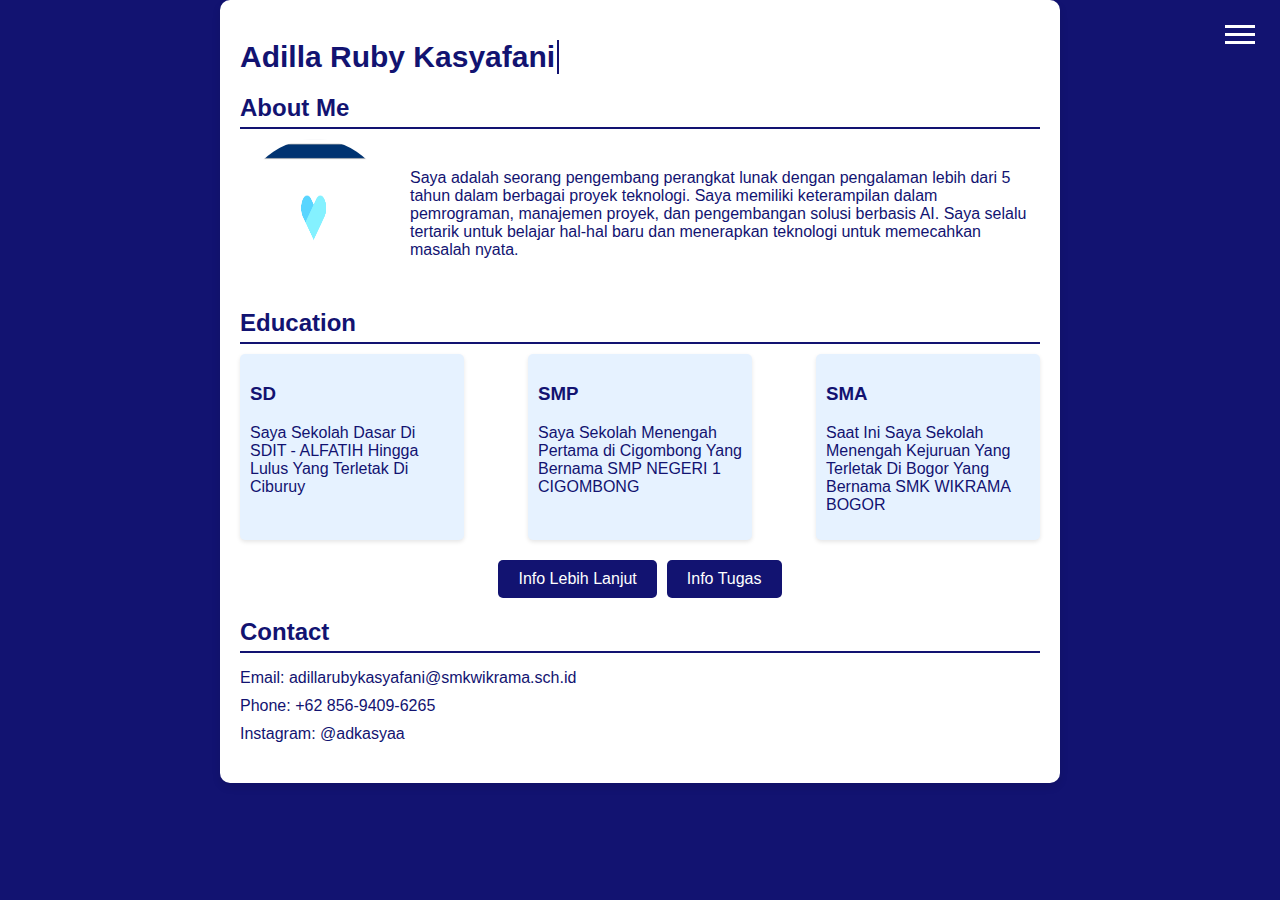
<file: About.html>
<!DOCTYPE html>
<html lang="en">
<head>
    <meta charset="UTF-8">
    <meta name="viewport" content="width=device-width, initial-scale=1.0">
    <title>Contact Form</title>
    <link rel="stylesheet" href="/HALAMAN ABOUT/About.css">
</head>
<body>
    <div class="burger" onclick="toggleMenu()">
        <div></div>
        <div></div>
        <div></div>
    </div>

    <nav class="navbar" id="navbar">
        <a href=""></a>
        <a href="/HALAMAN UTAMA/utama.html">Home</a>
        <a href="/HALAMAN WEBSITE/website.html">Website</a>
        <a href="/HALAMAN SERTIFIKAT/sertifikat.html">Sertifikat</a>
        <a href="#contact">Contact</a>
    </nav>
    
    <div class="container">
        <h1>Adilla Ruby Kasyafani</h1>
        <div class="section">
            <h2>About Me</h2>
            <div class="about-container">
                <img src="/HALAMAN WEBSITE/FirstLove.png" alt="Foto Saya">
                <p>Saya adalah seorang pengembang perangkat lunak dengan pengalaman lebih dari 5 tahun dalam berbagai proyek teknologi. Saya memiliki keterampilan dalam pemrograman, manajemen proyek, dan pengembangan solusi berbasis AI. Saya selalu tertarik untuk belajar hal-hal baru dan menerapkan teknologi untuk memecahkan masalah nyata.</p>
            </div>
        </div>

        <div class="section">
            <h2>Education</h2>
            <div class="education">
                <div class="card">
                    <h3>SD</h3>
                    <p>Saya Sekolah Dasar Di SDIT - ALFATIH Hingga Lulus Yang Terletak Di Ciburuy</p>
                </div>
                <div class="card">
                    <h3>SMP</h3>
                    <p> Saya Sekolah Menengah Pertama di Cigombong Yang Bernama SMP NEGERI 1 CIGOMBONG</p>
                </div>
                <div class="card">
                    <h3>SMA</h3>
                    <p> Saat Ini Saya Sekolah Menengah Kejuruan Yang Terletak Di Bogor Yang Bernama SMK WIKRAMA BOGOR </p>
                </div>
            </div>
            <div class="button-group">
                <button class="more-info-btn" onclick="location.href='/HALAMAN ABOUT/Halaman Button/button.html'">Info Lebih Lanjut</button>
                <button class="info-tugas-btn" onclick="location.href='/HALAMAN ABOUT/Halaman Tugas/tugas.html'">Info Tugas</button>
            </div>
        </div>

        <div class="section" id="contact">
            <h2>Contact</h2>
            <ul class="contact-info">
                <li>Email: <a href="mailto:adilla@example.com">adillarubykasyafani@smkwikrama.sch.id</a></li>
                <li>Phone: <a href="https://wa.me/6285694096265">+62 856-9409-6265</a></li>
                <li>Instagram: <a href="https://www.instagram.com/invites/contact/?igsh=1sueg2glp1cgd&utm_content=ogdo9fn">@adkasyaa</a></li>
            </ul>
        </div>
    </div>

    <script src="/HALAMAN ABOUT/About.js"></script>
</body>
</html>
</file>
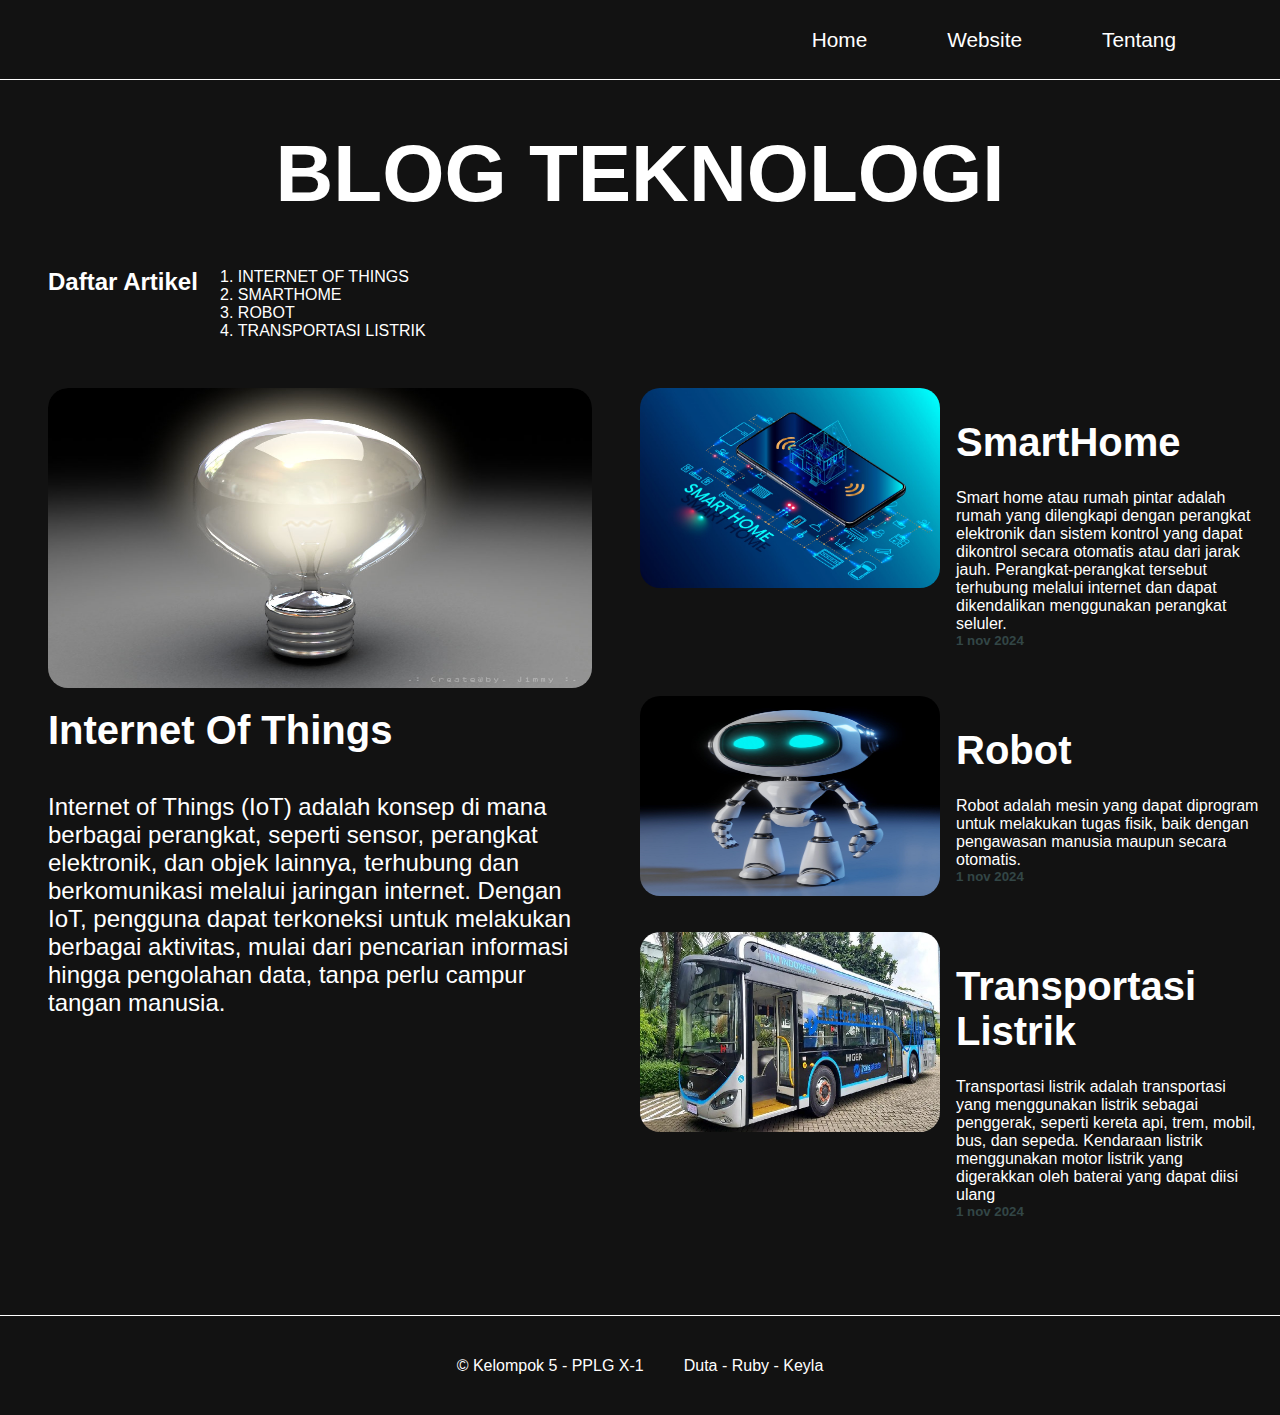
<file: Fprojek.html>
<!DOCTYPE html>
<html lang="en">
<head>
    <meta charset="UTF-8">
    <meta name="viewport" content="width=device-width, initial-scale=1.0">
    <title>Blog Teknologi</title>

    <!-- CSS -->
    <link rel="stylesheet" href="Fprojek.css">

</head>
<body>

<!-- Header -->
    <header>
        <nav class="navbar">

            <ul>
                <li><a href="/HALAMAN UTAMA/utama.html">Home</a></li>
                <li><a href="/HALAMAN WEBSITE/website.html">Website</a></li>
                <li><a href="#">Tentang</a></li>
            </ul>
        </nav>

        <div class="judul">
            <h1>BLOG TEKNOLOGI</h1>
        </div>

        <div class="daftar-artikel">
            <h1>Daftar Artikel</h1>
            <ol>
                <li><a href="#blog1">INTERNET OF THINGS</a></li>
                <li><a href="#blog2">SMARTHOME</a></li>
                <li><a href="#blog3">ROBOT</a></li>
                <li><a href="#blog4">TRANSPORTASI LISTRIK</a></li>
            </ol>
        </div>
    </header>
<!-- end of header -->

<!-- main section -->
    <main>
        <section  class="blog">

            <article class="artikel-kiri">
                <img src="/HALAMAN WEBSITE/First Projek/Fprojek1.jpg" alt="gambar">
                <h1 id="blog1" class="judul-artikel">Internet Of Things</h1>
                <div class="isi-artikel">
                    <p>Internet of Things (IoT) adalah konsep di mana berbagai perangkat, seperti sensor, perangkat elektronik, dan objek lainnya, terhubung dan berkomunikasi melalui jaringan internet. Dengan IoT, pengguna dapat terkoneksi untuk melakukan berbagai aktivitas, mulai dari pencarian informasi hingga pengolahan data, tanpa perlu campur tangan manusia.</p>
                </div>
                <h5>1 NOV 2024</h5>

            </article>
            <article class="artikel-kanan">

                <!-- side artikel 1 -->
                 <div id="blog2" class="flex1">

                    <div class="gambar-artikel">
                        <img src="/HALAMAN WEBSITE/First Projek/Fprojek2.jpg" alt="smarthome">
                    </div>
                    <div class="artikel-info">
                        <h1 class="judul-artikel judul-kanan">SmartHome</h1>
                        <p>Smart home atau rumah pintar adalah rumah yang dilengkapi dengan perangkat elektronik dan sistem kontrol yang dapat dikontrol secara otomatis atau dari jarak jauh. Perangkat-perangkat tersebut terhubung melalui internet dan dapat dikendalikan menggunakan perangkat seluler.</p>
                        <h5>1 nov 2024</h5>
                    </div>

                 </div>

                 <!-- side artikel 2 -->
                  <div id="blog3" class="flex1">

                    <div class="gambar-artikel">
                          <img src="/HALAMAN WEBSITE/First Projek/Fprojek3.jpg" alt="robot">
                    </div>
                    <div class="artikel-info">
                        <h1 class="judul-artikel judul-kanan">Robot</h1>
                        <p>Robot adalah mesin yang dapat diprogram untuk melakukan tugas fisik, baik dengan pengawasan manusia maupun secara otomatis.</p>
                        <h5>1 nov 2024</h5>
                    </div>

                  </div>

                  <!-- side artikel 3 -->
                   <div id="blog4" class="flex1">
                        <div class="gambar-artikel">
                            <img src="/HALAMAN WEBSITE/First Projek/Fprojek4.jpeg" alt="trasnportasiElektrik">
                        </div>
                        <div class="artikel-info">
                            <h1 class="judul-artikel judul-kanan">Transportasi Listrik</h1>
                            <p>Transportasi listrik adalah transportasi yang menggunakan listrik sebagai penggerak, seperti kereta api, trem, mobil, bus, dan sepeda. Kendaraan listrik menggunakan motor listrik yang digerakkan oleh baterai yang dapat diisi ulang</p>
                            <h5>1 nov 2024</h5>
                        </div>
                   </div>

            </article>
        </section>
    </main>
<!-- end of main section -->


<!-- footer -->
<footer>
    <p>&copy;  Kelompok 5 - PPLG X-1</p>

    <p>Duta - Ruby - Keyla</p>
</footer>
</body>
</html>
</file>
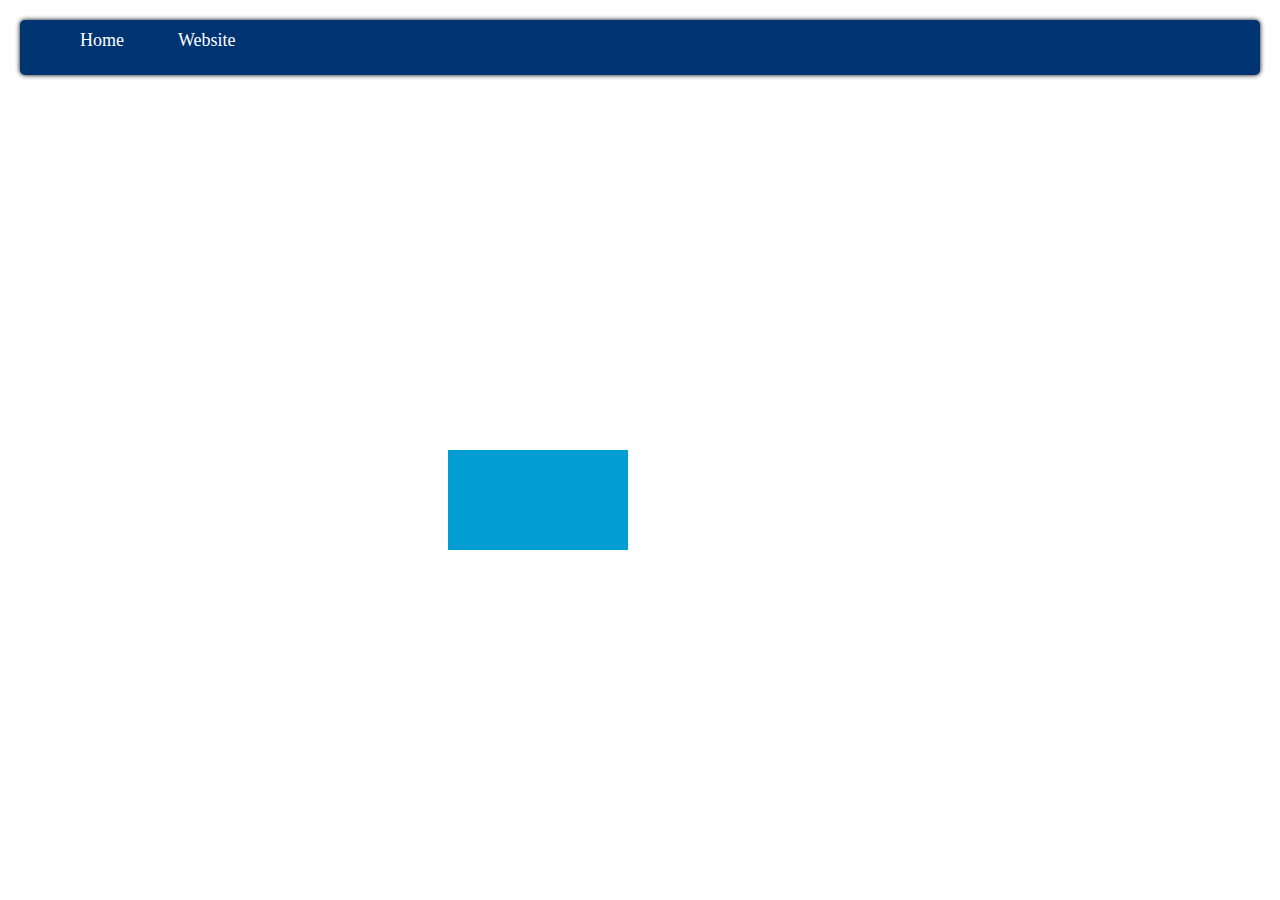
<file: love.html>
<!DOCTYPE html>
<html lang="en">
<head>
    <meta charset="UTF-8">
    <meta name="viewport" content="width=device-width, initial-scale=1.0">
    <title>Love</title>
    <link rel="stylesheet" href="/HALAMAN WEBSITE/Love/love.css">
</head>
<body>
    <div class="heart"></div>

        <nav class="navbar">
            <div class="card">
            <a href="/HALAMAN UTAMA/utama.html">Home</a>
            <a href="/HALAMAN WEBSITE/website.html">Website</a>
            </div>
        </nav>
    
</body>
</html>
</file>
<file: HALAMAN ABOUT/About.css>
body {
    font-family: 'Segoe UI', Tahoma, Geneva, Verdana, sans-serif;
    background-color: #121371; 
    color: #121371; 
    margin: 0;
    padding: 0;
}

/* NAVBAR */
.navbar {
    display: flex;
    flex-direction: column; 
    align-items: flex-end; 
    background-color: #ffffff; 
    padding: 20px;
    height: 100vh; 
    width: 160px; 
    position: fixed; 
    right: 0; 
    transform: translateX(100%);
    transition: transform 0.3s ease;
    z-index: 999; /* Pastikan navbar berada di atas */
}

.navbar.open {
    transform: translateX(0);
}

.navbar a {
    font-size: 18px;
    color: #121371; 
    text-decoration: none; 
    font-weight: 600;
    margin-bottom: 20px;
    transition: color 0.3s ease; 
}

.navbar a:hover {
    color: #181936; 
    border-bottom: 3px solid #121371; 
}

.burger {
    cursor: pointer;
    position: fixed;
    top: 20px;
    right: 20px;
    z-index: 1000;
}
.burger div {
    width: 30px;
    height: 3px;
    background-color: #ffffff;
    margin: 5px;
    transition: all 0.3s ease;
}

/* DALAM BORDER */
.container {
    max-width: 800px;
    margin: 0 auto; 
    padding: 20px;
    background-color: #ffffff;
    border-radius: 10px;
    box-shadow: 0 4px 8px rgba(0, 0, 0, 0.1);
}

h1 {
    font-size: 30px;
    color: #121371;
    text-decoration: none;
    font-weight: 700;
    white-space: nowrap;
    overflow: hidden;
    border-right: 0.15rem solid;
    width: 19ch;
    animation: typing 1.7s steps(19, end), blink-caret 1.5s step-end infinite; 
}

@keyframes typing {
    0% {
        width: 0;
    }
    100% {
        width: 19ch;
    }
}

.section {
    margin-bottom: 20px;
}

.section h2 {
    border-bottom: 2px solid #121371; 
    padding-bottom: 5px;
    margin-bottom: 10px;
}

.about-container {
    display: flex;
    align-items: center;
}

.about-container img {
    border-radius: 50%; 
    width: 150px;
    height: 150px;
    margin-right: 20px; 
}

/* DALAM BORDER END */

/* CARD EDUCATION */
.education {
    display: flex;
    gap: 4rem;
}

.education div {
    flex: 1;
    background-color: #e6f2ff; 
    padding: 10px;
    border-radius: 5px;
    box-shadow: 0 2px 4px rgba(0, 0, 0, 0.1);
    transition: transform 0.2s; 
}

.education div:hover {
    animation: move 1s infinite;
}

@keyframes move {
    0% {
        transform: translateX(0);
    }
    50% {
        transform: translateX(-10px);
    }
    100% {
        transform: translateX(0);
    }
}

/* BUTTON */
.button-group {
    display: flex;
    justify-content: center; 
    gap: 10px; 
    margin-top: 20px; /* Adds some space above the buttons */
}

.more-info-btn,
.info-tugas-btn {
    padding: 10px 20px;
    font-size: 16px;
    color: #ffffff;
    background-color: #121371;
    border: none;
    border-radius: 5px;
    cursor: pointer;
    transition: background-color 0.3s ease;
}

.more-info-btn:hover,
.info-tugas-btn:hover {
    background-color: #181936;
}

/* CONTACT */
.contact-info {
    list-style: none;
    padding: 0;
    text-decoration: none;
}
.contact-info li {
    margin-bottom: 10px;
}
.contact-info a {
    color: #121371;
    text-decoration: none;
}
</file>
<file: Fprojek.css>
* {
    box-sizing: border-box;
    margin: 0;
}

body {
    font-family: sans-serif;
    background-color: #121212;
}

p, a, h1 {
    color: white;
}

/* header */

header {
    text-align: center;
    margin-bottom: 3rem;
}

header .navbar {
    display: flex;
    justify-content: right;
    background-color: #121212;
    height: 5rem;
    padding: 20px 40px;
    border-bottom: 1px solid white;
}

header .navbar ul {
    display: flex;
    align-items: center;
    gap: 1rem;
}

header .navbar ul li {
    display: inline-block;
    margin-right: 4rem;
}

header .navbar ul li a {
    text-decoration: none;
    color: white;
    font-size: 1.3rem;
    font-weight: 500;
    transition: all;
    transition-duration: 100ms;
}

header .navbar ul li a:hover {
    color: white;
    border-bottom: 3px solid green;
}

/* judul */

.judul {
    margin: 3rem 0 3rem;
    width: 100%;
    font-weight: 700;
}

.judul h1 {
    font-size: 5rem;
}

/* daftar isi */

.daftar-artikel {
    display: flex;
    width: 33%;
    margin-left: 3rem;
    border-radius: 10px;
}

.daftar-artikel h1 {
    font-size: 1.5rem;
}

.daftar-artikel ol li {
    text-align: left;
    color: white;
}

.daftar-artikel ol li a {
    text-decoration: none;
    color: white;
}

.daftar-artikel ol li a:hover {
    font-weight: bold;
}

/* akhir dari header */


/* Main */
/* section blog */

section {
    display: grid;
    grid-template-columns: 1fr 1fr;
    margin-bottom: 3rem;
}

/* artikel kiri */
.artikel-kiri {
    height: 650px;
    margin: 0 3rem 0;
    overflow: hidden;
    border-radius: 20px;
}

.judul-artikel {
    font-size: 2.5rem;
    padding: 1rem 0 1.5rem;
}

.artikel-kiri img {
    width: 100%;
    height: 300px;
    border-radius: 20px;
    -webkit-border-radius: 20px;
    -moz-border-radius: 20px;
    -ms-border-radius: 20px;
    -o-border-radius: 20px;
}

.isi-artikel {
    padding: 1rem 0 1.5rem;
}

.isi-artikel p {
    font-size: 1.5rem;
}
.artikel-kiri h5 {
    color: rgb(50, 70, 70);
    font-size: .8rem;
}

/* artikel kanan */

.flex1 {
    display: flex;
    flex: 1;
    flex-flow: row;
    margin-bottom: 2rem;
}

.gambar-artikel img {
    width: 300px;
    height: 200px;
    border-radius: 20px;
}

.artikel-info {
    padding: 1rem;
}   

.artikel-info h5 {
    color: rgb(50, 70, 70);
}
/* akhir dari main dan section */

/* footer */

footer {
    height: 100px;
    background-color: #121212;
    border-top: 1px solid white;
    display: flex;
    justify-content: center;
    align-items: center;
}

footer p {
    padding: 20px;
}

/* end of footer */

/* responSIF */

@media screen and (max-width: 1000px) {
    header .navbar {
        justify-content: center;
    }

    .judul h1 {
        font-size: 4rem;
    }

    section .artikel-kiri {
        display: flex;
        order: -1;
        flex-direction: column;
        overflow: unset;
    }
}

@media screen and (max-width: 875px) {
    section {
        display: flex;
        flex-direction: column;
    }


    .artikel-kiri {
        display: block;
        order: -1;
    }

    .artikel-kanan {
        display: block;
        order: 0;
    }

    .judul h1 {
        font-size: 3rem;
    }

    .daftar-artikel {
        justify-self: center;
    }

    .isi-artikel p {
        font-size: 1.3rem;
    }

    section p {
        font-size: 1rem;
    }

    .judul-artikel {
        font-size: 2rem;
    }

    .artikel-kanan {
        margin-left: 3rem;
    }
}

@media screen and (max-width: 550px) {
    .artikel-kanan{
        flex: 0;
        display: flex;
        flex-direction: column;
    }
}
</file>
<file: HALAMAN WEBSITE/Love/love.css>
/* LOVE */

body {
    background: #ffffff;
    margin: 0;
    padding: 0;
}

.heart{
    width: 180px;
    height: 100px;
    position: absolute;
    top: 50%;
    left: 35%;
    background: #59d5ff;
    transform-origin: right bottom;
    transition: 1s;
}

.heart:before{
    content: '';
    position: absolute;
    width: 100%;
    height: 100%;
    background: rgb(0, 158, 211);
    transition: 2s;
    transform-origin: right bottom;
}

.heart:hover{
    transform: rotate(45deg);
    border-top-left-radius: 50px;
    border-bottom-left-radius: 50px;
}

.heart:hover:before{
    transform: rotate(450deg) translateY(100px);
    border-top-left-radius: 50px;
    border-bottom-left-radius: 50px;
    background: #84f1ff;
}

::-webkit-scrollbar{
   display: none;
}

/* LOVE END */





/* NAVBAR */

.navbar a {
    font-size: 18px;
    color: rgb(255, 255, 255);
    text-decoration: none;
    font-weight: 500;
    margin-left: 50px;
    display: inline-block;
    transition: all 1000ms;
}

.navbar a:hover {
    color: rgb(134, 146, 151);
    border-bottom: 3px solid rgb(255, 255, 255);
    transition: 20ms;
}

.card{
	margin: 20px;
	padding: 10px 10px 1.5rem;
	background-color: rgb(0, 51, 113);
	border-radius: 5px;
	box-shadow: 0 0 5px rgba(0, 0, 0, 1);
    transition-duration: 2000ms;
}

/* NAVBAR END */
</file>
